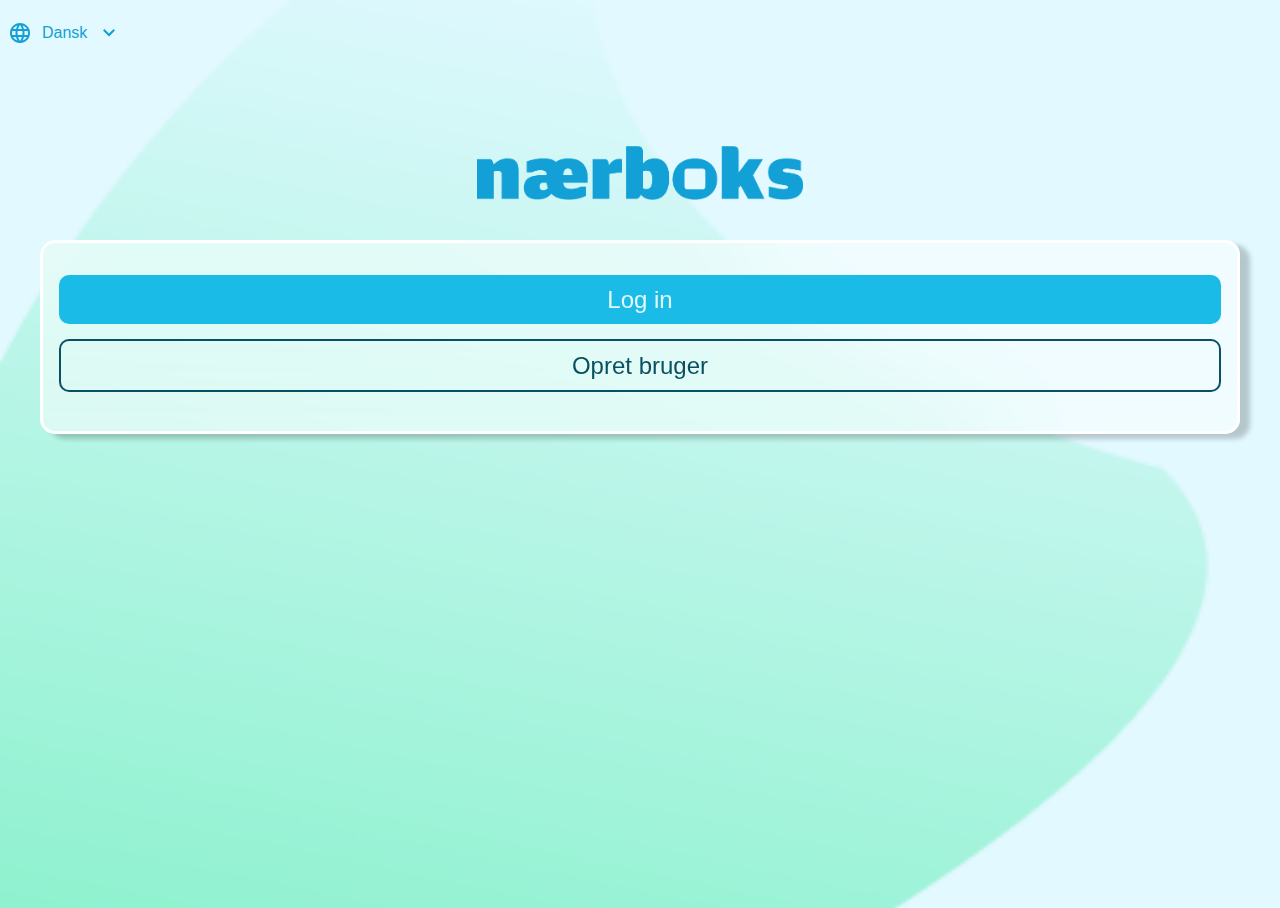
<file: index.html>
<html lang="en">
  <head>
    <meta charset="UTF-8" />
    <meta name="viewport" content="width=device-width, initial-scale=1.0" />
    <title>Log in og Registrering</title>
    <link rel="stylesheet" href="style.css" />
  </head>
  <body class="body">
    <section class="language-select">
      <!--Language selector which can be used across all login process screens-->
      <svg
        class="language-select__globe"
        xmlns="http://www.w3.org/2000/svg"
        height="24px"
        viewBox="0 -960 960 960"
        width="24px"
        fill="#12a0d6"
      >
        <path
          d="M480-80q-82 0-155-31.5t-127.5-86Q143-252 111.5-325T80-480q0-83 31.5-155.5t86-127Q252-817 325-848.5T480-880q83 0 155.5 31.5t127 86q54.5 54.5 86 127T880-480q0 82-31.5 155t-86 127.5q-54.5 54.5-127 86T480-80Zm0-82q26-36 45-75t31-83H404q12 44 31 83t45 75Zm-104-16q-18-33-31.5-68.5T322-320H204q29 50 72.5 87t99.5 55Zm208 0q56-18 99.5-55t72.5-87H638q-9 38-22.5 73.5T584-178ZM170-400h136q-3-20-4.5-39.5T300-480q0-21 1.5-40.5T306-560H170q-5 20-7.5 39.5T160-480q0 21 2.5 40.5T170-400Zm216 0h188q3-20 4.5-39.5T580-480q0-21-1.5-40.5T574-560H386q-3 20-4.5 39.5T380-480q0 21 1.5 40.5T386-400Zm268 0h136q5-20 7.5-39.5T800-480q0-21-2.5-40.5T790-560H654q3 20 4.5 39.5T660-480q0 21-1.5 40.5T654-400Zm-16-240h118q-29-50-72.5-87T584-782q18 33 31.5 68.5T638-640Zm-234 0h152q-12-44-31-83t-45-75q-26 36-45 75t-31 83Zm-200 0h118q9-38 22.5-73.5T376-782q-56 18-99.5 55T204-640Z"
        />
      </svg>
      <p class="language-select__country">Dansk</p>
      <svg
        class="language-select__arrow-drop"
        xmlns="http://www.w3.org/2000/svg"
        height="24px"
        viewBox="0 -960 960 960"
        width="24px"
        fill="#12a0d6"
      >
        <path d="M480-344 240-584l56-56 184 184 184-184 56 56-240 240Z" />
      </svg>
    </section>
    <section>
      <!--Logo used across all login process screens-->
      <img
        class="logo"
        src="images/naerboks-logo.png"
        alt="The naerboks logo in blue"
      />
    </section>
    <section class="start-menu">
      <!--Log in and Register menu-->
      <ul class="start-menu__ul">
        <li class="start-menu__link--blue">
          <a href="loginWPin.html" class="start-menu__logIn">Log in</a>
        </li>
        <li class="start-menu__link--clear">
          <a href="sendCode.html" class="start-menu__register">Opret bruger</a>
        </li>
      </ul>
    </section>
  </body>
</html>
</file>
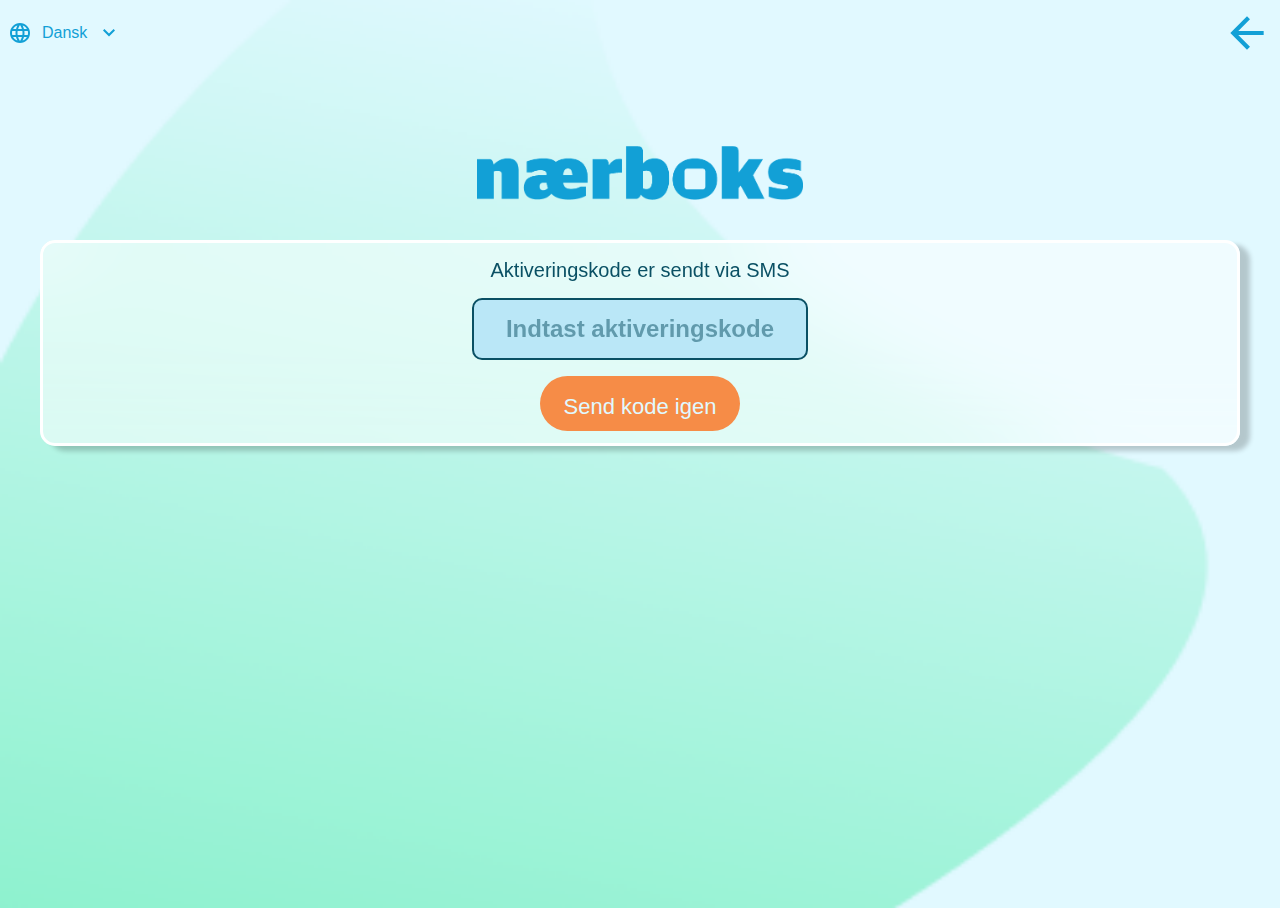
<file: activateCode.html>
<html lang="en">
  <head>
    <meta charset="UTF-8" />
    <meta name="viewport" content="width=device-width, initial-scale=1.0" />
    <title>Aktiveringskode</title>
    <link rel="stylesheet" href="style.css" />
  </head>
  <body class="body">
    <section class="language-select">
      <!--Language selector which can be used across all login process screens-->
      <svg
        class="language-select__globe"
        xmlns="http://www.w3.org/2000/svg"
        height="24px"
        viewBox="0 -960 960 960"
        width="24px"
        fill="#12a0d6"
      >
        <path
          d="M480-80q-82 0-155-31.5t-127.5-86Q143-252 111.5-325T80-480q0-83 31.5-155.5t86-127Q252-817 325-848.5T480-880q83 0 155.5 31.5t127 86q54.5 54.5 86 127T880-480q0 82-31.5 155t-86 127.5q-54.5 54.5-127 86T480-80Zm0-82q26-36 45-75t31-83H404q12 44 31 83t45 75Zm-104-16q-18-33-31.5-68.5T322-320H204q29 50 72.5 87t99.5 55Zm208 0q56-18 99.5-55t72.5-87H638q-9 38-22.5 73.5T584-178ZM170-400h136q-3-20-4.5-39.5T300-480q0-21 1.5-40.5T306-560H170q-5 20-7.5 39.5T160-480q0 21 2.5 40.5T170-400Zm216 0h188q3-20 4.5-39.5T580-480q0-21-1.5-40.5T574-560H386q-3 20-4.5 39.5T380-480q0 21 1.5 40.5T386-400Zm268 0h136q5-20 7.5-39.5T800-480q0-21-2.5-40.5T790-560H654q3 20 4.5 39.5T660-480q0 21-1.5 40.5T654-400Zm-16-240h118q-29-50-72.5-87T584-782q18 33 31.5 68.5T638-640Zm-234 0h152q-12-44-31-83t-45-75q-26 36-45 75t-31 83Zm-200 0h118q9-38 22.5-73.5T376-782q-56 18-99.5 55T204-640Z"
        />
      </svg>
      <p class="language-select__country">Dansk</p>
      <svg
        class="language-select__arrow-drop"
        xmlns="http://www.w3.org/2000/svg"
        height="24px"
        viewBox="0 -960 960 960"
        width="24px"
        fill="#12a0d6"
      >
        <path d="M480-344 240-584l56-56 184 184 184-184 56 56-240 240Z" />
      </svg>
      <a class="arrow-back" href="sendCode.html">
        <svg
          class="arrow-back__svg"
          xmlns="http://www.w3.org/2000/svg"
          height="50px"
          viewBox="0 -960 960 960"
          width="50px"
          fill="#12A0D6"
        >
          <path
            d="m313-440 224 224-57 56-320-320 320-320 57 56-224 224h487v80H313Z"
          />
        </svg>
      </a>
    </section>
    <section>
      <!--Logo used across all login process screens-->
      <img
        class="logo"
        src="images/naerboks-logo.png"
        alt="The naerboks logo in blue"
      />
    </section>
    <section class="code-answer">
      <label class="code-answer__label" for="code"
        >Aktiveringskode er sendt via SMS</label
      >
      <input
        class="code-answer__input"
        type="text"
        id="code"
        name="code"
        placeholder="Indtast aktiveringskode"
      />
      <a class="resend-code-btn" href="choosePin.html">Send kode igen</a>
    </section>
  </body>
</html>
</file>
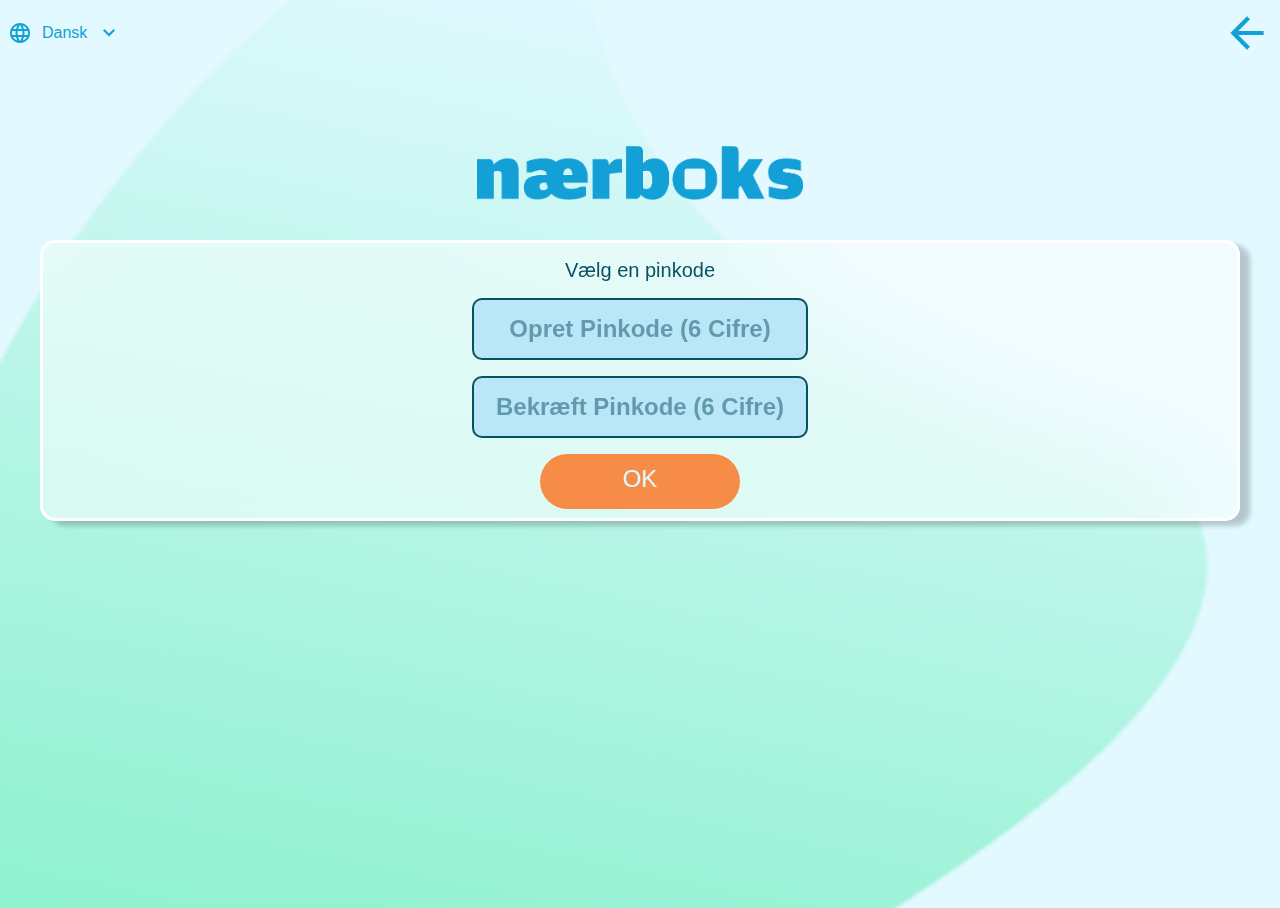
<file: choosePin.html>
<html lang="en">
  <head>
    <meta charset="UTF-8" />
    <meta name="viewport" content="width=device-width, initial-scale=1.0" />
    <title>Vælg pinkode</title>
    <link rel="stylesheet" href="style.css" />
  </head>
  <body class="body">
    <section class="language-select">
      <!--Language selector which can be used across all login process screens-->
      <svg
        class="language-select__globe"
        xmlns="http://www.w3.org/2000/svg"
        height="24px"
        viewBox="0 -960 960 960"
        width="24px"
        fill="#12a0d6"
      >
        <path
          d="M480-80q-82 0-155-31.5t-127.5-86Q143-252 111.5-325T80-480q0-83 31.5-155.5t86-127Q252-817 325-848.5T480-880q83 0 155.5 31.5t127 86q54.5 54.5 86 127T880-480q0 82-31.5 155t-86 127.5q-54.5 54.5-127 86T480-80Zm0-82q26-36 45-75t31-83H404q12 44 31 83t45 75Zm-104-16q-18-33-31.5-68.5T322-320H204q29 50 72.5 87t99.5 55Zm208 0q56-18 99.5-55t72.5-87H638q-9 38-22.5 73.5T584-178ZM170-400h136q-3-20-4.5-39.5T300-480q0-21 1.5-40.5T306-560H170q-5 20-7.5 39.5T160-480q0 21 2.5 40.5T170-400Zm216 0h188q3-20 4.5-39.5T580-480q0-21-1.5-40.5T574-560H386q-3 20-4.5 39.5T380-480q0 21 1.5 40.5T386-400Zm268 0h136q5-20 7.5-39.5T800-480q0-21-2.5-40.5T790-560H654q3 20 4.5 39.5T660-480q0 21-1.5 40.5T654-400Zm-16-240h118q-29-50-72.5-87T584-782q18 33 31.5 68.5T638-640Zm-234 0h152q-12-44-31-83t-45-75q-26 36-45 75t-31 83Zm-200 0h118q9-38 22.5-73.5T376-782q-56 18-99.5 55T204-640Z"
        />
      </svg>
      <p class="language-select__country">Dansk</p>
      <svg
        class="language-select__arrow-drop"
        xmlns="http://www.w3.org/2000/svg"
        height="24px"
        viewBox="0 -960 960 960"
        width="24px"
        fill="#12a0d6"
      >
        <path d="M480-344 240-584l56-56 184 184 184-184 56 56-240 240Z" />
      </svg>
      <a class="arrow-back" href="activateCode.html">
        <svg
          class="arrow-back__svg"
          xmlns="http://www.w3.org/2000/svg"
          height="50px"
          viewBox="0 -960 960 960"
          width="50px"
          fill="#12A0D6"
        >
          <path
            d="m313-440 224 224-57 56-320-320 320-320 57 56-224 224h487v80H313Z"
          />
        </svg>
      </a>
    </section>
    <section>
      <!--Logo used across all login process screens-->
      <img
        class="logo"
        src="images/naerboks-logo.png"
        alt="The naerboks logo in blue"
      />
    </section>
    <!--For choosing the pin-->
    <section class="choose-pin">
      <label class="choose-pin__label" for="pin">Vælg en pinkode</label>
      <input
        class="choose-pin__pin-input"
        type="text"
        id="pin"
        name="pin"
        placeholder="Opret Pinkode (6 Cifre)"
      />
      <input
        class="choose-pin__pin-input--confirm"
        type="text"
        id="pin"
        name="pin"
        placeholder="Bekræft Pinkode (6 Cifre)"
      />
      <a class="pin-confirmed" href="packagePop.html">OK</a>
    </section>
  </body>
</html>
</file>
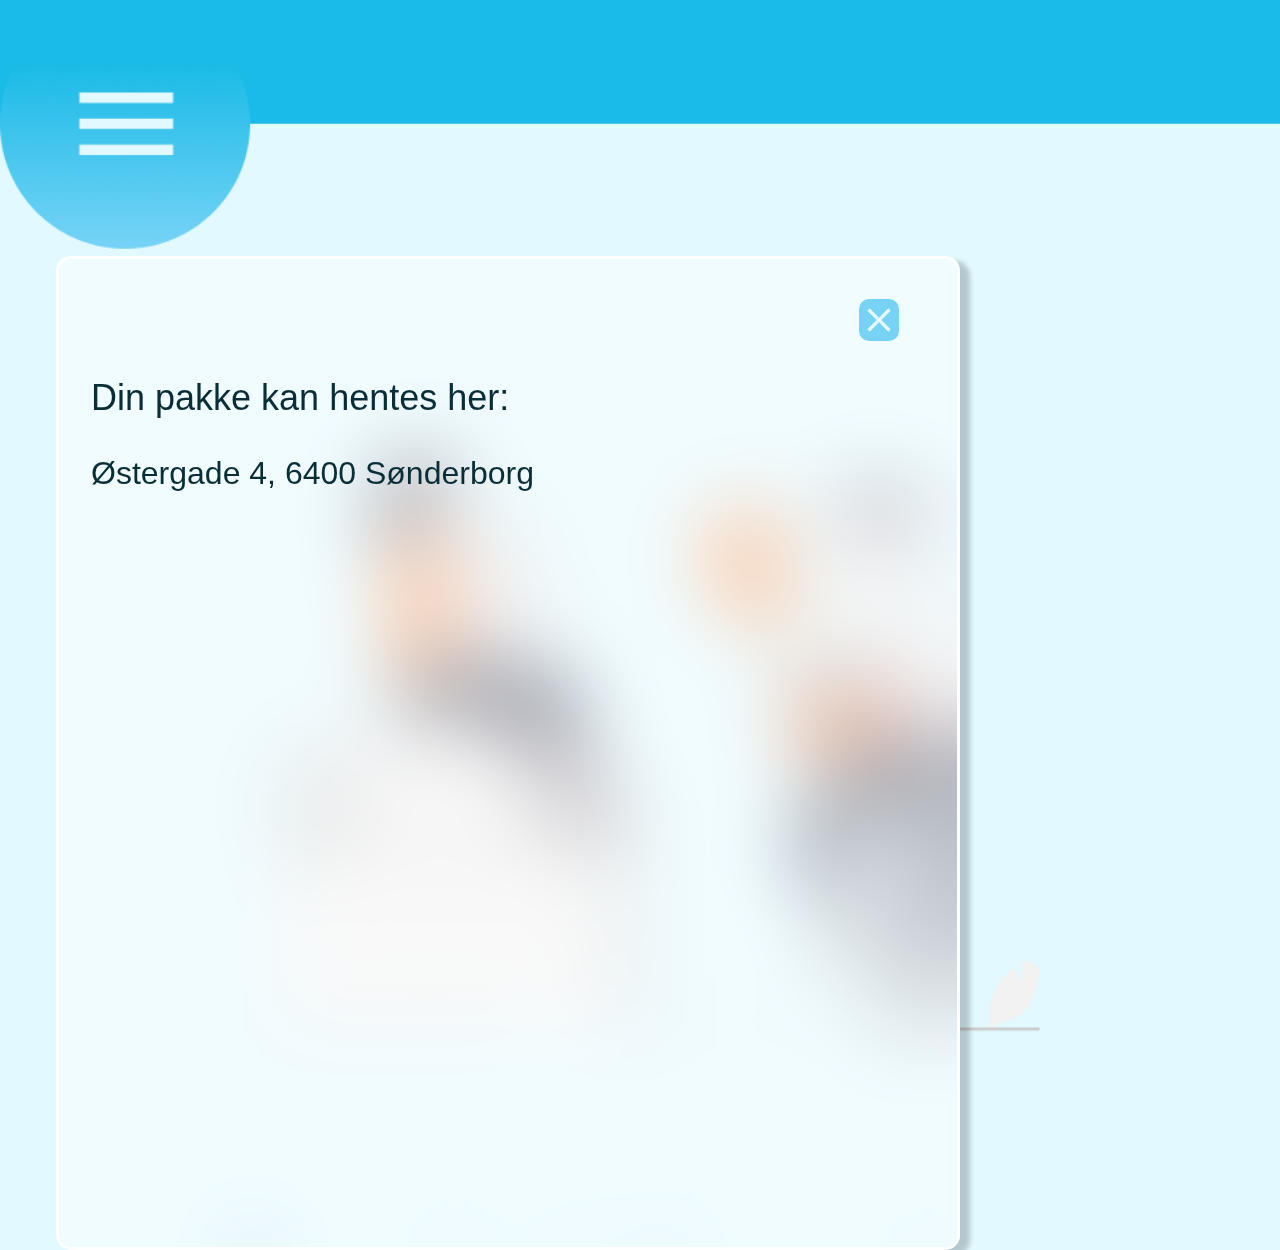
<file: locationPop.html>
<html lang="en">
  <head>
    <meta charset="UTF-8" />
    <meta name="viewport" content="width=device-width, initial-scale=1.0" />
    <title>Location pop up</title>
    <link rel="stylesheet" href="InAppStyle.css" />
  </head>
  <body class="body">
    <section class="popup-window--location">
      <a class="popup-window__anchor" href="#"
        ><svg
          class="popup-window__close-button"
          xmlns="http://www.w3.org/2000/svg"
          height="24px"
          viewBox="0 -960 960 960"
          width="24px"
          fill="#E1F9FF"
        >
          <path
            d="m256-200-56-56 224-224-224-224 56-56 224 224 224-224 56 56-224 224 224 224-56 56-224-224-224 224Z"
          />
        </svg>
      </a>
      <section class="popup-window__address">
        <h3 class="popup-window__h1">Din pakke kan hentes her:</h3>
        <p class="popup-window__address--extended">
          Østergade 4, 6400 Sønderborg
        </p>
      </section>
      <iframe
        class="popup-window__map"
        src="https://www.google.com/maps/embed?pb=!1m18!1m12!1m3!1d4587.273988487449!2d9.782080650329576!3d54.90929337697695!2m3!1f0!2f0!3f0!3m2!1i1024!2i768!4f13.1!3m3!1m2!1s0x47b339e7fb744ea9%3A0xcd3d9cd1887e34c8!2sBorgen!5e0!3m2!1sen!2sdk!4v1734264045552!5m2!1sen!2sdk"
        height="250"
        style="border: 0"
        allowfullscreen=""
        loading="lazy"
        referrerpolicy="no-referrer-when-downgrade"
      ></iframe>
    </section>
  </body>
</html>
</file>
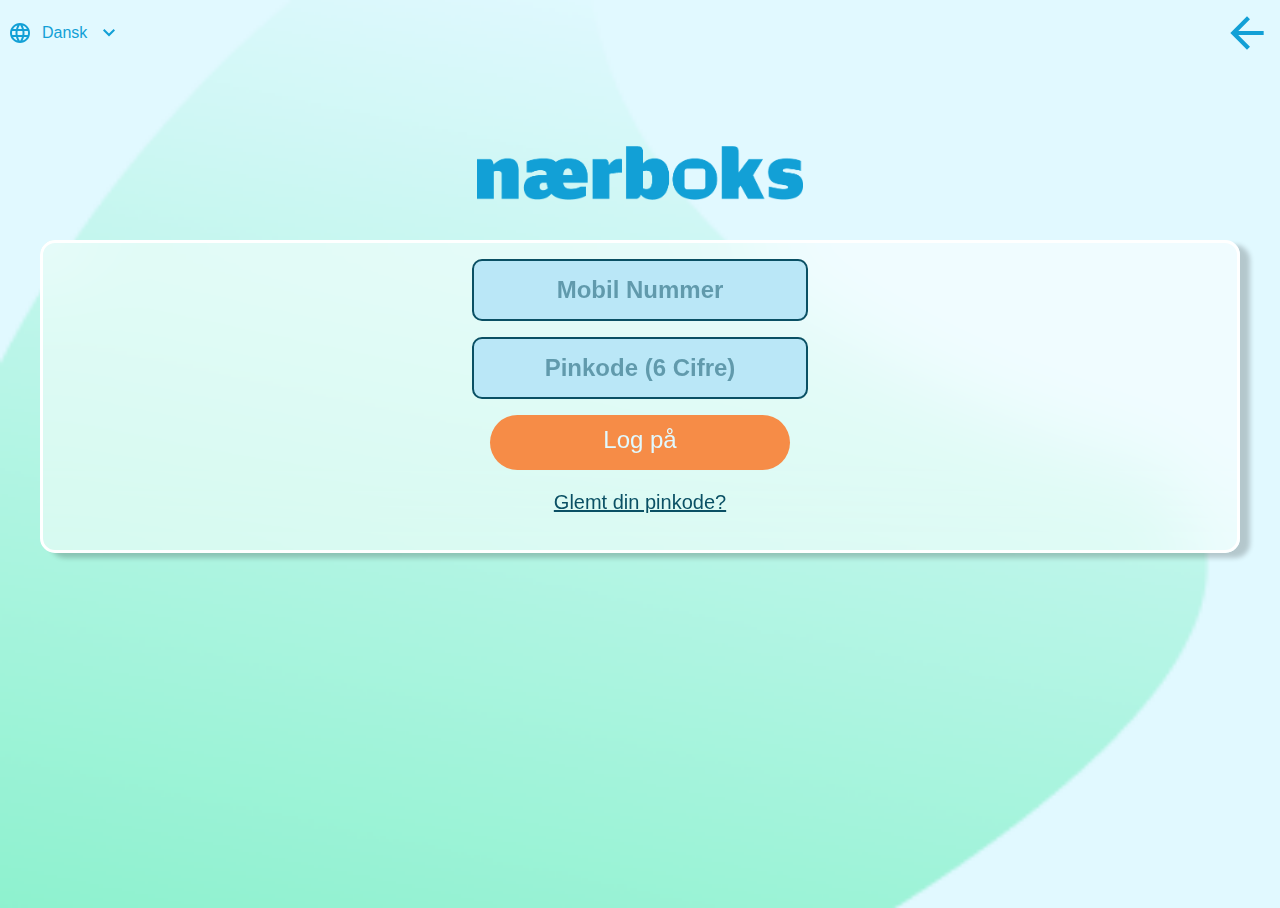
<file: loginWPin.html>
<html lang="en">
  <head>
    <meta charset="UTF-8" />
    <meta name="viewport" content="width=device-width, initial-scale=1.0" />
    <title>Log in med pincode</title>
    <link rel="stylesheet" href="style.css" />
  </head>
  <body class="body">
    <section class="language-select">
      <!--Language selector which can be used across all login process screens-->
      <svg
        class="language-select__globe"
        xmlns="http://www.w3.org/2000/svg"
        height="24px"
        viewBox="0 -960 960 960"
        width="24px"
        fill="#12a0d6"
      >
        <path
          d="M480-80q-82 0-155-31.5t-127.5-86Q143-252 111.5-325T80-480q0-83 31.5-155.5t86-127Q252-817 325-848.5T480-880q83 0 155.5 31.5t127 86q54.5 54.5 86 127T880-480q0 82-31.5 155t-86 127.5q-54.5 54.5-127 86T480-80Zm0-82q26-36 45-75t31-83H404q12 44 31 83t45 75Zm-104-16q-18-33-31.5-68.5T322-320H204q29 50 72.5 87t99.5 55Zm208 0q56-18 99.5-55t72.5-87H638q-9 38-22.5 73.5T584-178ZM170-400h136q-3-20-4.5-39.5T300-480q0-21 1.5-40.5T306-560H170q-5 20-7.5 39.5T160-480q0 21 2.5 40.5T170-400Zm216 0h188q3-20 4.5-39.5T580-480q0-21-1.5-40.5T574-560H386q-3 20-4.5 39.5T380-480q0 21 1.5 40.5T386-400Zm268 0h136q5-20 7.5-39.5T800-480q0-21-2.5-40.5T790-560H654q3 20 4.5 39.5T660-480q0 21-1.5 40.5T654-400Zm-16-240h118q-29-50-72.5-87T584-782q18 33 31.5 68.5T638-640Zm-234 0h152q-12-44-31-83t-45-75q-26 36-45 75t-31 83Zm-200 0h118q9-38 22.5-73.5T376-782q-56 18-99.5 55T204-640Z"
        />
      </svg>
      <p class="language-select__country">Dansk</p>
      <svg
        class="language-select__arrow-drop"
        xmlns="http://www.w3.org/2000/svg"
        height="24px"
        viewBox="0 -960 960 960"
        width="24px"
        fill="#12a0d6"
      >
        <path d="M480-344 240-584l56-56 184 184 184-184 56 56-240 240Z" />
      </svg>
      <a class="arrow-back" href="index.html">
        <svg
          class="arrow-back__svg"
          xmlns="http://www.w3.org/2000/svg"
          height="50px"
          viewBox="0 -960 960 960"
          width="50px"
          fill="#12A0D6"
        >
          <path
            d="m313-440 224 224-57 56-320-320 320-320 57 56-224 224h487v80H313Z"
          />
        </svg>
      </a>
    </section>
    <section>
      <!--Logo used across all login process screens-->
      <img
        class="logo"
        src="images/naerboks-logo.png"
        alt="The naerboks logo in blue"
      />
    </section>
    <section class="log-in">
      <input
        class="log-in__phone-input"
        type="text"
        id="phone"
        name="phone"
        placeholder="Mobil Nummer"
      />
      <input
        class="log-in__pin-input"
        type="text"
        id="phone"
        name="phone"
        placeholder="Pinkode (6 Cifre)"
      />
      <!--This is help from a developer mozilla article about placeholder! -->
      <a class="log-in__btn-label" href="packagePop.html">Log på</a>
      <a class="log-in__pin-forgot-label" href="#">Glemt din pinkode?</a>
    </section>
  </body>
</html>
</file>
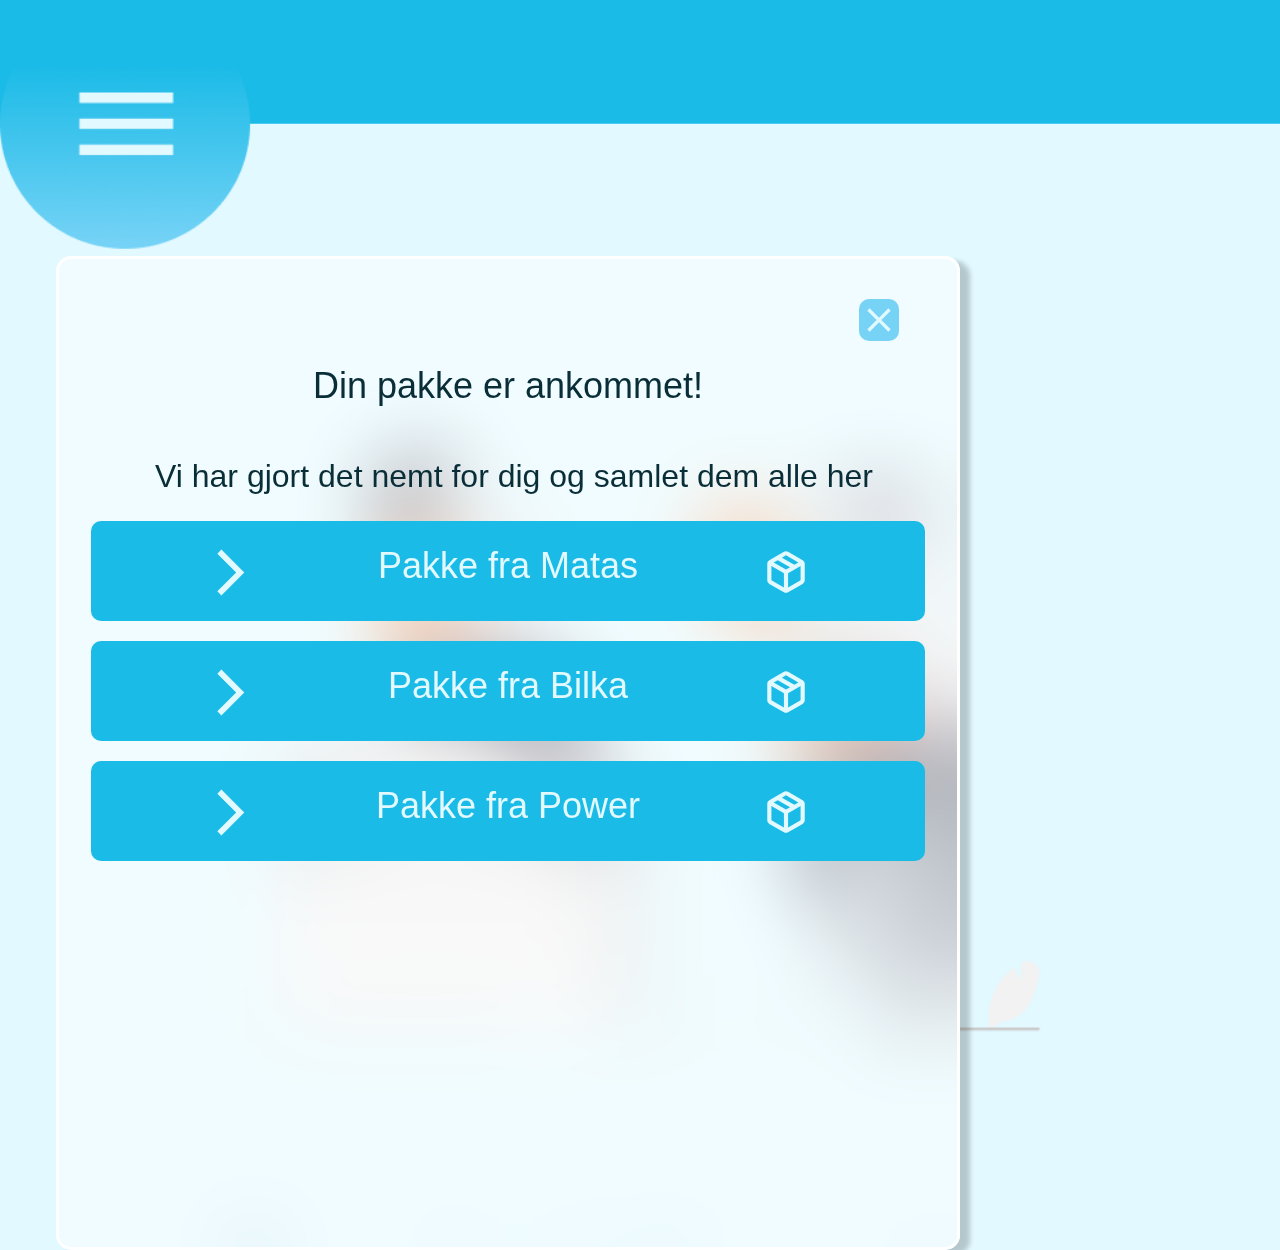
<file: packagePop.html>
<html lang="en">
  <head>
    <meta charset="UTF-8" />
    <meta name="viewport" content="width=device-width, initial-scale=1.0" />
    <title>Package pop up</title>
    <link rel="stylesheet" href="InAppStyle.css" />
  </head>
  <body class="body">
    <section class="popup-window">
      <a class="popup-window__anchor" href="#"
        ><svg
          class="popup-window__close-button--packages"
          xmlns="http://www.w3.org/2000/svg"
          height="24px"
          viewBox="0 -960 960 960"
          width="24px"
          fill="#E1F9FF"
        >
          <path
            d="m256-200-56-56 224-224-224-224 56-56 224 224 224-224 56 56-224 224 224 224-56 56-224-224-224 224Z"
          />
        </svg>
      </a>
      <section class="popup-window__titles">
      <h1 class="popup-window__h1">Din pakke er ankommet!</h1>
      <h2 class="popup-window__h2">
        Vi har gjort det nemt for dig og samlet dem alle her
      </h2>
      </section>
      <article class="popup-window__grid">
        <section class="popup-window__package-1">
          <a class="popup-window__package__redirect" href="locationPop.html">
            <svg
              class="popup-window__package__arrow"
              xmlns="http://www.w3.org/2000/svg"
              height="24px"
              viewBox="0 -960 960 960"
              width="24px"
              fill="#E1F9FF"
            >
              <path d="m321-80-71-71 329-329-329-329 71-71 400 400L321-80Z" />
            </svg>
            <p class="popup-window__label">Pakke fra Matas</p>
            <svg
              class="popup-window__package__box"
              xmlns="http://www.w3.org/2000/svg"
              height="24px"
              viewBox="0 -960 960 960"
              width="24px"
              fill="#E1F9FF"
            >
              <path
                d="M440-183v-274L200-596v274l240 139Zm80 0 240-139v-274L520-457v274Zm-80 92L160-252q-19-11-29.5-29T120-321v-318q0-22 10.5-40t29.5-29l280-161q19-11 40-11t40 11l280 161q19 11 29.5 29t10.5 40v318q0 22-10.5 40T800-252L520-91q-19 11-40 11t-40-11Zm200-528 77-44-237-137-78 45 238 136Zm-160 93 78-45-237-137-78 45 237 137Z"
              />
            </svg>
          </a>
        </section>
        <section class="popup-window__package-2">
          <a class="popup-window__package__redirect" href="locationPop.html">
            <svg
              class="popup-window__package__arrow"
              xmlns="http://www.w3.org/2000/svg"
              height="24px"
              viewBox="0 -960 960 960"
              width="24px"
              fill="#E1F9FF"
            >
              <path d="m321-80-71-71 329-329-329-329 71-71 400 400L321-80Z" />
            </svg>
            <p class="popup-window__label">Pakke fra Bilka</p>
            <svg
              class="popup-window__package__box"
              xmlns="http://www.w3.org/2000/svg"
              height="24px"
              viewBox="0 -960 960 960"
              width="24px"
              fill="#E1F9FF"
            >
              <path
                d="M440-183v-274L200-596v274l240 139Zm80 0 240-139v-274L520-457v274Zm-80 92L160-252q-19-11-29.5-29T120-321v-318q0-22 10.5-40t29.5-29l280-161q19-11 40-11t40 11l280 161q19 11 29.5 29t10.5 40v318q0 22-10.5 40T800-252L520-91q-19 11-40 11t-40-11Zm200-528 77-44-237-137-78 45 238 136Zm-160 93 78-45-237-137-78 45 237 137Z"
              />
            </svg>
          </a>
        </section>
        <section class="popup-window__package-3">
          <a class="popup-window__package__redirect" href="locationPop.html">
            <svg
              class="popup-window__package__arrow"
              xmlns="http://www.w3.org/2000/svg"
              height="24px"
              viewBox="0 -960 960 960"
              width="24px"
              fill="#E1F9FF"
            >
              <path d="m321-80-71-71 329-329-329-329 71-71 400 400L321-80Z" />
            </svg>
            <p class="popup-window__label">Pakke fra Power</p>
            <svg
              class="popup-window__package__box"
              xmlns="http://www.w3.org/2000/svg"
              height="24px"
              viewBox="0 -960 960 960"
              width="24px"
              fill="#E1F9FF"
            >
              <path
                d="M440-183v-274L200-596v274l240 139Zm80 0 240-139v-274L520-457v274Zm-80 92L160-252q-19-11-29.5-29T120-321v-318q0-22 10.5-40t29.5-29l280-161q19-11 40-11t40 11l280 161q19 11 29.5 29t10.5 40v318q0 22-10.5 40T800-252L520-91q-19 11-40 11t-40-11Zm200-528 77-44-237-137-78 45 238 136Zm-160 93 78-45-237-137-78 45 237 137Z"
              />
            </svg>
          </a>
        </section>
      </article>
    </section>
  </body>
</html>
</file>
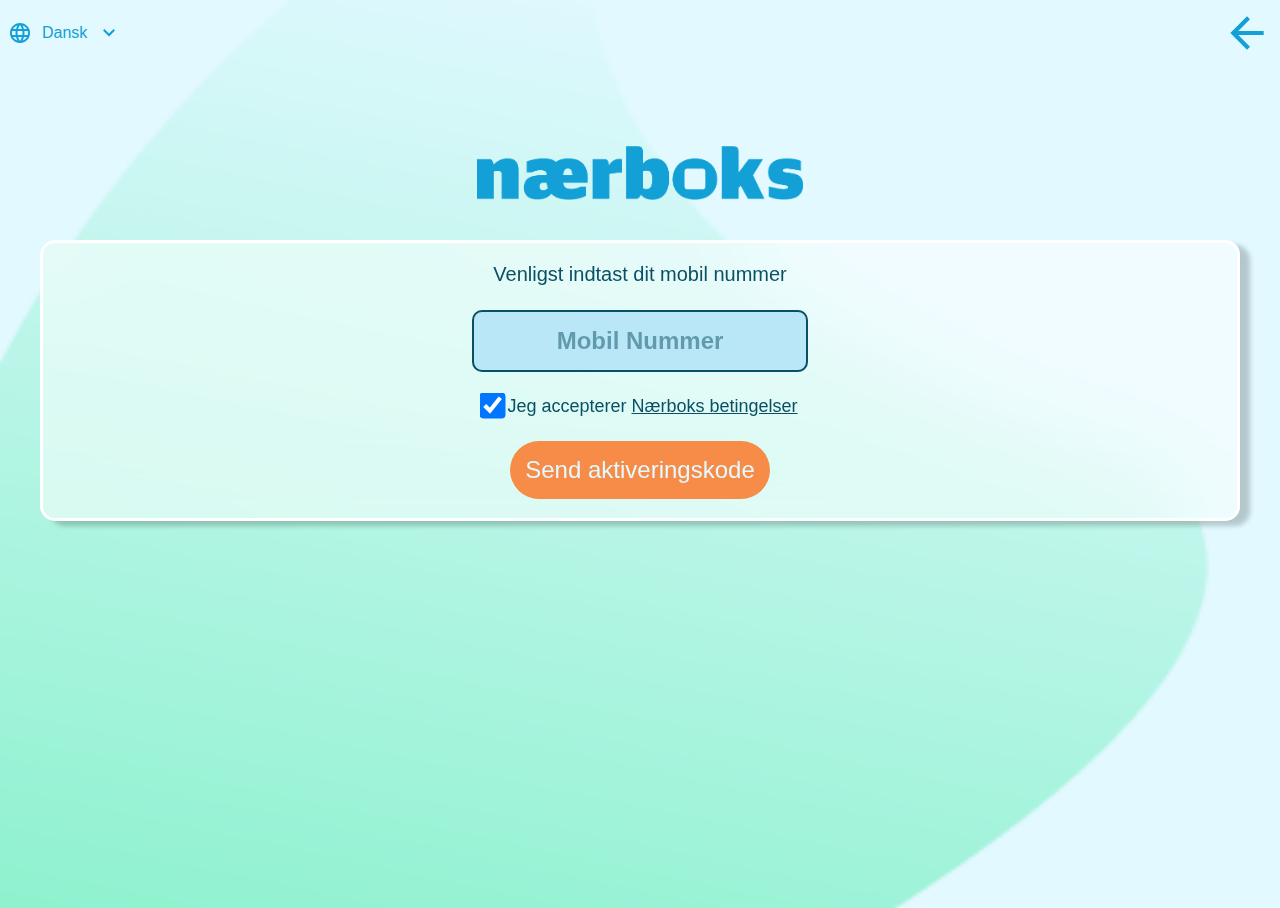
<file: sendCode.html>
<html lang="en">
  <head>
    <meta charset="UTF-8" />
    <meta name="viewport" content="width=device-width, initial-scale=1.0" />
    <title>Send aktiveringskode</title>
    <link rel="stylesheet" href="style.css" />
  </head>
  <body class="body">
    <section class="language-select">
      <!--Language selector which can be used across all login process screens on the app-->
      <svg
        class="language-select__globe"
        xmlns="http://www.w3.org/2000/svg"
        height="24px"
        viewBox="0 -960 960 960"
        width="24px"
        fill="#12a0d6"
      >
        <path
          d="M480-80q-82 0-155-31.5t-127.5-86Q143-252 111.5-325T80-480q0-83 31.5-155.5t86-127Q252-817 325-848.5T480-880q83 0 155.5 31.5t127 86q54.5 54.5 86 127T880-480q0 82-31.5 155t-86 127.5q-54.5 54.5-127 86T480-80Zm0-82q26-36 45-75t31-83H404q12 44 31 83t45 75Zm-104-16q-18-33-31.5-68.5T322-320H204q29 50 72.5 87t99.5 55Zm208 0q56-18 99.5-55t72.5-87H638q-9 38-22.5 73.5T584-178ZM170-400h136q-3-20-4.5-39.5T300-480q0-21 1.5-40.5T306-560H170q-5 20-7.5 39.5T160-480q0 21 2.5 40.5T170-400Zm216 0h188q3-20 4.5-39.5T580-480q0-21-1.5-40.5T574-560H386q-3 20-4.5 39.5T380-480q0 21 1.5 40.5T386-400Zm268 0h136q5-20 7.5-39.5T800-480q0-21-2.5-40.5T790-560H654q3 20 4.5 39.5T660-480q0 21-1.5 40.5T654-400Zm-16-240h118q-29-50-72.5-87T584-782q18 33 31.5 68.5T638-640Zm-234 0h152q-12-44-31-83t-45-75q-26 36-45 75t-31 83Zm-200 0h118q9-38 22.5-73.5T376-782q-56 18-99.5 55T204-640Z"
        />
      </svg>
      <p class="language-select__country">Dansk</p>
      <svg
        class="language-select__arrow-drop"
        xmlns="http://www.w3.org/2000/svg"
        height="24px"
        viewBox="0 -960 960 960"
        width="24px"
        fill="#12a0d6"
      >
        <path d="M480-344 240-584l56-56 184 184 184-184 56 56-240 240Z" />
      </svg>
      <a class="arrow-back" href="index.html">
        <svg
          class="arrow-back__svg"
          xmlns="http://www.w3.org/2000/svg"
          height="50px"
          viewBox="0 -960 960 960"
          width="50px"
          fill="#12A0D6"
        >
          <path
            d="m313-440 224 224-57 56-320-320 320-320 57 56-224 224h487v80H313Z"
          />
        </svg>
      </a>
    </section>
    <section>
      <!--Logo used across all login process screens-->
      <img
        class="logo"
        src="images/naerboks-logo.png"
        alt="The naerboks logo in blue"
      />
    </section>
    <!--Fixed class name example!!-->
    <section class="code-send">
      <!--Phone number form and TOS checkbox to be checked-->
      <label class="code-send__label" for="checkbox"
        >Venligst indtast dit mobil nummer</label
      >
      <input
        class="log-in__phone-input"
        type="text"
        id="phone"
        name="phone"
        placeholder="Mobil Nummer"
      />
      <label class="code-send__checkbox-container">
        <input
          class="code-send__tos-checkbox"
          type="checkbox"
          checked="checked"
        />
        <span class="code-send__checkmark"></span>
        Jeg accepterer <a class="tos" href="#">Nærboks betingelser</a>
        <!--Label automatically wraps text-->
      </label>
      <a class="send-code-btn" href="activateCode.html">Send aktiveringskode</a>
    </section>
  </body>
</html>
</file>
<file: style.css>
.language-select {
  color: #12a0d6;
  display: flex;
  justify-content: flex-start;
  align-items: center;
  gap: 10px;
}

.language-select__country {
  font-family: Arial, Helvetica, sans-serif;
}
.start-menu__logIn {
  font-family: Arial, Helvetica, sans-serif;
}
.start-menu__register {
  font-family: Arial, Helvetica, sans-serif;
}
.arrow-back {
  margin-left: auto; /*Positions it from the others to the left corner automatically - no need to media query it*/
}
body {
  background-image: url(images/pattern-phone-two.png);
  background-repeat: no-repeat;
  position: relative;
  height: 100vh;
  margin: 0;
  background-size: cover;
}
.logo {
  height: 50px;
  block-size: 6%;
  margin-top: 5.5rem;
  display: block;
  margin-left: auto;
  margin-right: auto;
}

.language-select {
  /*Default language selector for all phone screens*/
  color: #12a0d6;
  display: flex;
  justify-content: flex-start;
  align-items: center;
  gap: 10px;
  margin: 0.5rem;
}
.start-menu {
  /*Creating the frosted background*/
  background-color: rgb(255, 255, 255, 0.5);
  backdrop-filter: blur(40px);
  height: 156px;
  border-radius: 15px;
  margin: 2.5rem;
  box-shadow: 10px 5px 5px rgb(0, 0, 0, 0.2);
  border: white solid 3px;
  display: flex;
  flex-direction: column;
}
.start-menu__ul {
  text-decoration: none;
  list-style: none; /*Removes the bulletpoints of the UL*/
  display: grid; /* Grid for button gaps*/
  gap: 15px;
  padding: 0px;
}
.start-menu__link--blue {
  background-color: #1abbe7;
  height: 49px;
  border-radius: 10px;
  flex-wrap: nowrap;
  align-content: center;
  justify-content: center; /*centres the text*/
  align-items: center;
}
.start-menu__link--clear {
  border: #0a5064 solid 2px;
  height: 49px;
  border-radius: 10px;
  flex-wrap: nowrap;
  align-content: center;
  justify-content: center; /*Centres the text inside the link*/
  align-items: center;
}
.start-menu__logIn {
  text-decoration: none; /*Removes underline from links*/
  color: #e1f9ff;
  font-size: 24px;
  display: flex;
  justify-content: center;
}
.start-menu__register {
  text-decoration: none; /*Removes underline from links*/
  color: #0a5064;
  font-size: 24px;
  display: flex;
  justify-content: center;
}
.start-menu__link--blue:active {
  background-color: #13aad3;
}
.start-menu__link--clear:active {
  background-color: #1a7690;
  opacity: 20%;
}
/*This section is for the log in and registration screen*/
.log-in {
  background-color: rgb(255, 255, 255, 0.5);
  backdrop-filter: blur(40px);
  height: 275px;
  border-radius: 15px;
  margin: 2.5rem;
  box-shadow: 10px 5px 5px rgb(0, 0, 0, 0.2);
  border: white solid 3px;
  gap: 1rem;
  padding-top: 1.5rem;
  display: flex;
  flex-direction: column;
  align-items: center;
}
.log-in__phone-input {
  /*Den default input styling*/
  height: 62px;
  border-radius: 10px;
  border: #0a5064 solid 2px;
  background-color: #bae7f7; /*background colour is changed from figma design, as the opacity affects the border as well*/
  font-family: Arial, Helvetica, sans-serif;
  font-size: 24px;
  font-weight: 600;
  color: #0a5064;
}
.log-in__pin-input {
  height: 62px;
  border-radius: 10px;
  border: #0a5064 solid 2px;
  background-color: #bae7f7;
  font-family: Arial, Helvetica, sans-serif;
  font-size: 24px;
  font-weight: 600;
  color: #0a5064;
}
/*Active state for phone and pin inputs*/
.log-in__phone-input:active {
  background-color: #9adbf3;
}
.log-in__pin-input:active {
  background-color: #9adbf3;
}
.log-in__pin-input::placeholder {
  color: #0a5064;
  opacity: 50%;
  text-align: center;
}
.log-in__phone-input::placeholder {
  color: #0a5064;
  opacity: 50%;
  text-align: center;
}
.log-in__btn-label {
  text-decoration: none;
  font-family: Arial, Helvetica, sans-serif;
  font-size: 24px;
  color: #e1f9ff;
  text-decoration: none;
  height: 55px;
  background-color: #f68c47;
  border-radius: 30px;
  text-align: center; /*helps centering the text inside the anchor button*/
  line-height: 50.5px;
  width: 150px;
}
.log-in_btn-label:active {
  color: #f47932;
}
.log-in__pin__label {
  font-family: Arial, Helvetica, sans-serif;
  font-size: 20px;
}
.log-in__label {
  font-family: Arial, Helvetica, sans-serif;
  font-size: 20px;
}
.log-in__pin-forgot-label {
  color: #0a5064;
  font-family: Arial, Helvetica, sans-serif;
  font-size: 16px;
  padding-bottom: 15px;
  padding-top: 5px;
}
/*This section is for the send code screen*/

/*This section is for the choose pin screen*/
.choose-pin {
  background-color: rgb(255, 255, 255, 0.5);
  backdrop-filter: blur(40px);
  height: 275px;
  border-radius: 15px;
  margin: 2.5rem;
  box-shadow: 10px 5px 5px rgb(0, 0, 0, 0.2);
  border: white solid 3px;
  display: flex;
  flex-direction: column;
  gap: 1rem;
  align-items: center;
}
.choose-pin__label {
  font-family: Arial, Helvetica, sans-serif;
  font-size: 20px;
  color: #0a5064;
  padding-top: 1rem;
}
.choose-pin__pin-input {
  height: 62px;
  border-radius: 10px;
  border: #0a5064 solid 2px;
  background-color: #bae7f7;
  font-family: Arial, Helvetica, sans-serif;
  font-size: 24px;
  font-weight: 600;
  color: #0a5064;
}
.choose-pin__pin-input:active {
  background-color: #9adbf3;
}
.choose-pin__pin-input::placeholder {
  color: #0a5064;
  opacity: 50%;
  text-align: center;
  width: 100%;
}
.choose-pin__pin-input--confirm {
  height: 62px;
  border-radius: 10px;
  border: #0a5064 solid 2px;
  background-color: #bae7f7;
  font-family: Arial, Helvetica, sans-serif;
  font-size: 24px;
  font-weight: 600;
  color: #0a5064;
}
.choose-pin__pin-input--confirm:active {
  background-color: #9adbf3;
}
.choose-pin__pin-input--confirm::placeholder {
  color: #0a5064;
  opacity: 50%;
  text-align: center;
}
.pin-confirmed {
  text-decoration: none;
  text-align: center;
  font-size: 24px;
  font-family: Arial, Helvetica, sans-serif;
  background-color: #f68c47;
  color: #e1f9ff;
  height: 55px;
  border-radius: 30px;
  line-height: 50.5px;
  width: 200px;
}
/*This section is for the activate code screen*/
.code-answer {
  background-color: rgb(255, 255, 255, 0.5);
  backdrop-filter: blur(40px);
  height: 200px;
  border-radius: 15px;
  margin: 2.5rem;
  box-shadow: 10px 5px 5px rgb(0, 0, 0, 0.2);
  border: white solid 3px;
  display: flex;
  flex-direction: column;
  align-items: center;
  gap: 1rem;
}
.code-answer__input {
  height: 62px;
  border-radius: 10px;
  border: #0a5064 solid 2px;
  background-color: #bae7f7;
  font-family: Arial, Helvetica, sans-serif;
  font-size: 24px;
  font-weight: 600;
  color: #0a5064;
}
.code-answer__input:active {
  background-color: #9adbf3;
} /*active state for the activation code*/
.code-answer__input::placeholder {
  color: #0a5064;
  opacity: 50%;
  text-align: center;
}
.code-answer__label {
  font-family: Arial, Helvetica, sans-serif;
  font-size: 20px;
  color: #0a5064;
  padding-top: 1rem;
  text-align: center;
}
.resend-code-btn {
  color: #0a5064;
  font-family: Arial, Helvetica, sans-serif;
  font-size: 16px;
  padding-bottom: 15px;
  padding-top: 5px;
}
.resend-code-btn {
  text-decoration: none;
  text-align: center;
  font-size: 22px;
  font-family: Arial, Helvetica, sans-serif;
  background-color: #f68c47;
  color: #e1f9ff;
  height: 35px;
  border-radius: 30px;
  line-height: 52px;
  width: 200px;
}
.code-send {
  background-color: rgb(255, 255, 255, 0.5);
  backdrop-filter: blur(40px);
  height: 275px;
  border-radius: 15px;
  margin: 2.5rem;
  box-shadow: 10px 5px 5px rgb(0, 0, 0, 0.2);
  border: white solid 3px;
  display: flex;
  flex-direction: column;
  align-items: center;
  justify-content: center;
  gap: 1.5rem;
}
.code-send__label {
  font-family: Arial, Helvetica, sans-serif;
  font-size: 20px;
  color: #0a5064;
}
.code-send__checkbox-container {
  font-family: Arial, Helvetica, sans-serif;
  font-size: 18px;
  color: #0a5064;
  text-align: center;
}
.tos {
  color: #0a5064;
}
.send-code-btn {
  text-decoration: none;
  font-family: Arial, Helvetica, sans-serif;
  font-size: 24px;
  color: #e1f9ff;
  text-decoration: none;
  background-color: #f68c47;
  border-radius: 30px;
  text-align: center; /*helps centering the text inside the anchor button*/
  padding: 15px;
}
/*Media Query---------------------------------------------------------------------------*/
/*Break point at mobile S and M----------------------------------------------------------*/
@media screen and (max-width: 400px) {
  .start-menu {
    padding: 1rem;
  }
  /*Send Code screen*/
  .code-send {
    padding: 1rem;
    height: 300px;
  }
  .send-code-btn {
    font-size: 20px;
  }
  /*Activate code screen*/
  .code-answer {
    height: 250px;
  }
}
/*Break point at mobile L----------------------------------------------------------*/
@media screen and (max-width: 500px) {
  .start-menu {
    padding: 1rem;
  }
  /*Log in w. pin screen*/
  .log-in {
    padding: 1rem;
  }
  .log-in__phone-input {
    width: 200px;
    font-size: 17px;
  }
  .log-in__pin-input {
    width: 200px;
    font-size: 17px;
  }
  .log-in__btn-label {
    width: 200px;
  }
  /*Send code screen*/
  .code-send__tos-checkbox {
    transform: scale(1.5); /*Sizes up the checkbox*/
  }
  /*Activate code screen*/
  .code-answer__input {
    width: 200px;
    font-size: 17px;
  }
  .resend-code-btn {
    font-size: 20px;
  }
  /*Choose pin screen*/
  .choose-pin__pin-input {
    width: 200px;
    font-size: 17px;
  }
  .choose-pin__pin-input--confirm {
    width: 200px;
    font-size: 17px;
  }
}
/*Break point at tablet and onwards----------------------------------------------------------*/
@media screen and (width >= 500px) {
  /*From Kevin powell video on better wat to use media query*/
  .start-menu {
    padding: 1rem;
  }
  /*Log in w. pin screen*/
  .log-in {
    padding: 1rem;
  }
  .log-in__btn-label {
    width: 300px;
  }
  .log-in__pin-forgot-label {
    font-size: 20px;
  }
  /*Send code screen*/
  .code-send__tos-checkbox {
    transform: scale(2); /*Sizes up the checkbox*/
  }
}
</file>
<file: InAppStyle.css>
.body {
  background-image: url(images/inAppBackground-phone.png);
  background-repeat: no-repeat;
  position: relative;
  height: 100vh;
  margin: 0;
  background-size: cover;
}
/*This section is for the package pop up*/
.popup-window {
  background-color: rgb(255, 255, 255, 0.5); /*Frosted background*/
  backdrop-filter: blur(40px);
  height: 533px;
  border-radius: 15px;
  margin: 1.7rem;
  margin-top: 12rem;
  box-shadow: 10px 5px 5px rgb(0, 0, 0, 0.2);
  border: white solid 3px;
}
.popup-window__grid {
  /*Grid created with help from websites: geeksforgeeks and developer mozilla*/
  display: grid;
  grid-template-columns: 1fr;
  grid-template-rows: 1fr 1fr 1fr;
  row-gap: 20px;
  column-gap: 10px;
}
.popup-window__close-button {
  background-color: #77d3f6;
  border-radius: 10px;
  margin-left: 16rem;
  margin-top: 0.5rem;
}
.popup-window__titles {
  display: flex;
  flex-direction: column;
  align-items: center;
}
.popup-window__close-button--packages {
  background-color: #77d3f6;
  border-radius: 10px;
  margin-left: 17.5rem;
  margin-top: 0.5rem;
}
.popup-window__h1 {
  font-family: Arial, Helvetica, sans-serif;
  font-size: 20px;
  font-weight: 500;
  color: #0a2e38;
}
.popup-window__h2 {
  font-family: Arial, Helvetica, sans-serif;
  font-size: 17px;
  font-weight: 500;
  color: #0a2e38;
  margin-left: 12px;
}
.popup-window__package-1 {
  background-color: #1abbe7;
  border-radius: 10px;
  height: 75px;
  grid-column: 1;
  grid-row: 1;
}
.popup-window__package-1:active {
  background-color: #13aad3;
}
.popup-window__package-2 {
  background-color: #1abbe7;
  border-radius: 10px;
  height: 75px;
  grid-column: 1;
  grid-row: 2;
}
.popup-window__package-2:active {
  background-color: #13aad3;
}
.popup-window__package-3 {
  background-color: #1abbe7;
  border-radius: 10px;
  height: 75px;
  grid-column: 1;
  grid-row: 3;
}
.popup-window__package-3:active {
  background-color: #13aad3;
}
.popup-window__package__arrow {
  height: 24px;
  grid-column: 1;
  align-self: center;
  justify-self: center;
}
.popup-window__package__redirect {
  text-decoration: none;
  color: #e1f9ff;
  font-size: 20px;
  font-family: Arial, Helvetica, sans-serif;
  display: grid;
  grid-template-columns: 1fr 1fr 1fr;
}
.popup-window__label {
  color: #e1f9ff;
  grid-column: 2/3;
  align-self: center;
  justify-self: center;
  margin-top: 1.5rem;
  overflow: hidden; /*keeps the text on one line*/
  white-space: nowrap; /*found help with from the website geeksforgeeks*/
  font-size: 24;
}

.popup-window__package__box {
  height: 35px;
  grid-column: 3/3;
  align-self: center;
  justify-self: center;
}
/*This section is for the location pop up screen*/
.popup-window--location {
  background-color: rgb(255, 255, 255, 0.5);
  backdrop-filter: blur(40px);
  height: 500px;
  border-radius: 15px;
  margin: 2.5rem;
  margin-top: 12rem;
  box-shadow: 10px 5px 5px rgb(0, 0, 0, 0.2);
  border: white solid 3px;
}
.popup-window__map {
  height: 300px;
  width: 290px;
}
.popup-window__h3 {
  font-family: Arial, Helvetica, sans-serif;
  font-weight: 500;
  font-size: 24px;
  color: #0a2e38;
}
.popup-window__address--extended {
  font-family: Arial, Helvetica, sans-serif;
  font-weight: 500;
  font-size: 20px;
  color: #0a2e38;
}
@media only screen and (min-width: 410px) {
  .popup-window__close-button--packages {
    margin-left: 20rem;
  }
  .popup-window__close-button {
    margin-left: 20rem;
  }
  .popup-window--location {
    margin: 1.7rem;
    margin-top: 12rem;
  }
  .popup-window__map {
    width: 350px;
  }
}
/* @media only screen and (min-width: 360px) {
  .popup-window__close-button--packages {
    margin-left: 16.5rem;
  }
  .popup-window__close-button {
    margin-left: 16.5rem;
  }
  .popup-window--location {
    margin: 1.7rem;
    margin-top: 12rem;
  }
  .popup-window__map {
    width: 300px;
  }
} */ /*Worked to make it more responsive for this size but unfortunately it messed up the rest of the code even with a max added*/
@media only screen and (min-width: 600px) {
  .body {
    background-image: url(images/inAppBackground-tablet.png);
    background-repeat: no-repeat;
    position: relative;
    height: 100vh;
    margin: 0;
    background-size: cover;
  }
  /*This section is for the package screens*/
  .popup-window {
    width: 834px;
    height: 924px;
    margin-left: 3.5rem;
    margin-top: 16rem;
    padding: 2rem;
  }
  .popup-window__h1 {
    font-size: 36px;
  }
  .popup-window__h2 {
    font-size: 32px;
  }
  .popup-window__package-1 {
    height: 100px;
  }
  .popup-window__package-2 {
    height: 100px;
  }
  .popup-window__package-3 {
    height: 100px;
  }
  .popup-window__close-button--packages {
    width: 40px;
    height: 42px;
    margin-left: 48rem;
  }
  .popup-window__package__arrow {
    width: 55px;
    height: 55px;
  }
  .popup-window__package__box {
    width: 50px;
    height: 50px;
  }
  .popup-window__label {
    font-size: 36px;
  }
  /*This section is for the location pop up*/
  .popup-window--location {
    width: 834px;
    height: 924px;
    margin-left: 3.5rem;
    margin-top: 16rem;
    padding: 2rem;
  }
  .popup-window__close-button {
    width: 40px;
    height: 42px;
    margin-left: 48rem;
  }
  .popup-window__map {
    height: 600px;
    width: 800px;
    margin-left: 1rem;
    margin-top: 2rem;
  }
  .popup-window__address--extended {
    font-size: 32px;
  }
}
@media only screen and (min-width: 1300px) {
  /*landscape mode*/
  /*This section is for the package pop up screen*/
  .popup-window {
    margin-left: 15rem;
  }
  .popup-window--location {
    margin-left: 15rem;
  }
}
</file>
